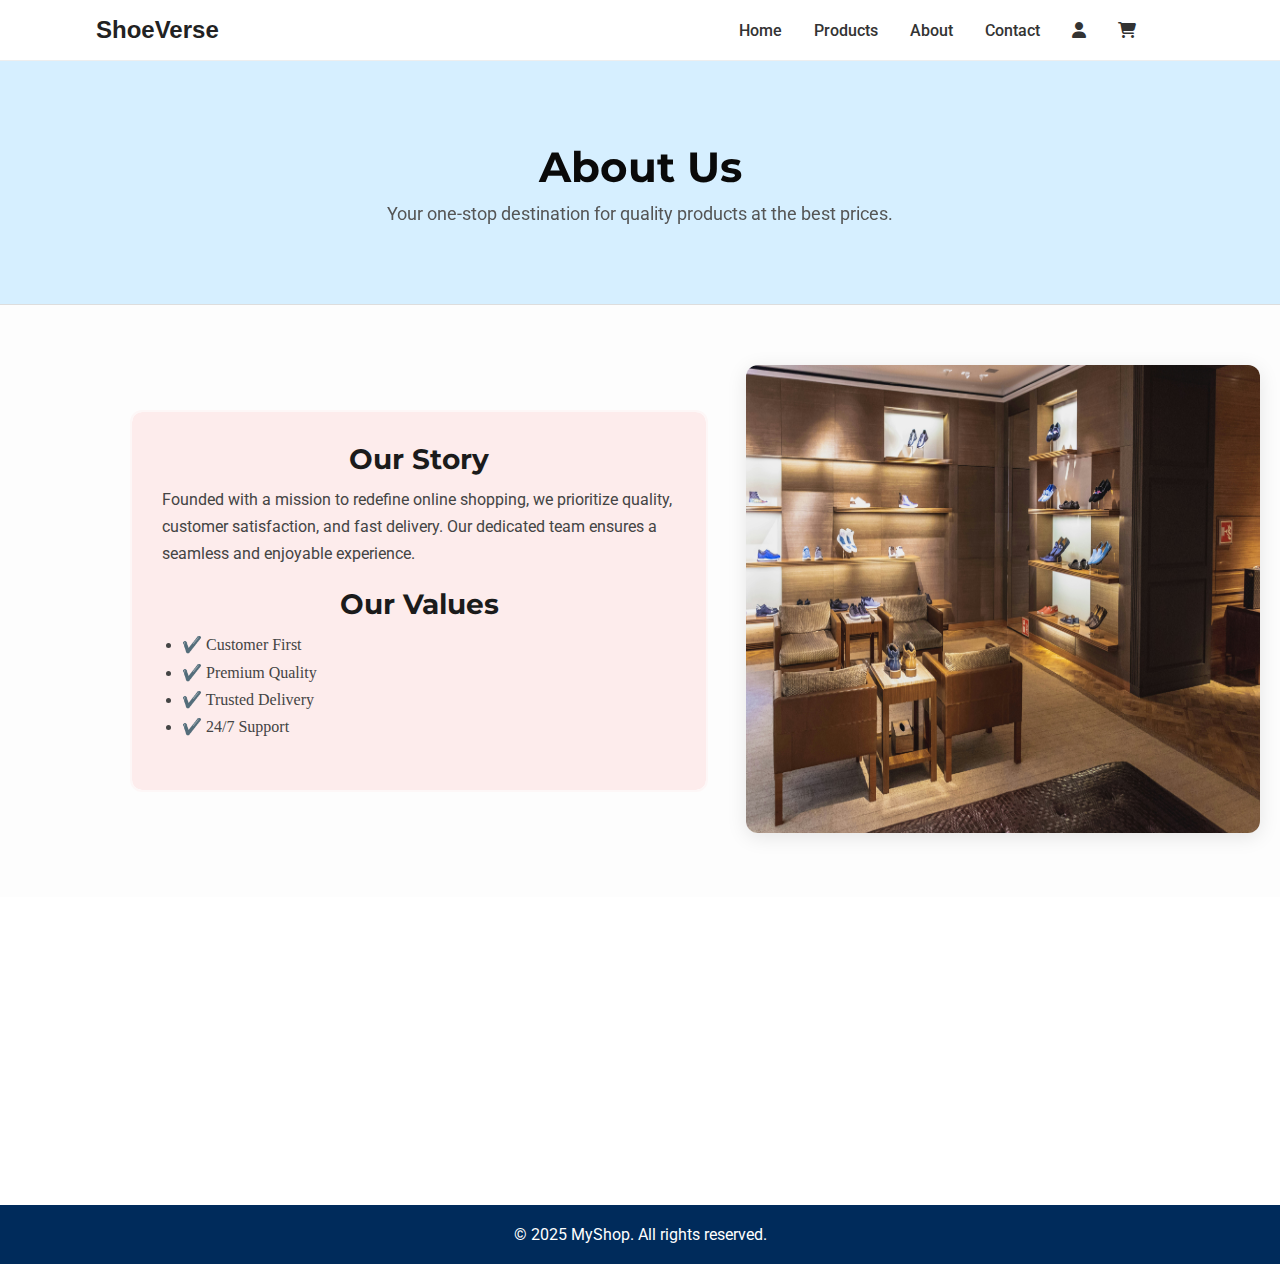
<file: about.html>
<!DOCTYPE html>
<html lang="en">
<head>
    <meta charset="UTF-8">
    <meta name="viewport" content="width=device-width, initial-scale=1.0">
    <title>ShoeVerse-About</title>
    <link rel="stylesheet" href="style.css">
    <link rel="stylesheet" href="https://cdnjs.cloudflare.com/ajax/libs/font-awesome/6.5.0/css/all.min.css">
    <link href="https://unpkg.com/aos@2.3.4/dist/aos.css" rel="stylesheet">
    <link href="https://fonts.googleapis.com/css2?family=Montserrat:wght@500;700&family=Roboto:wght@400;500&display=swap" rel="stylesheet">
</head>
<body>
    <!--------  Navbar Section----->
<header class="navbar">
  <div class="logo">ShoeVerse</div>
  <nav class="nav-links" id="navLinks">
    <a href="index.html">Home</a>
    <a href="products.html">Products</a>
    <a href="about.html">About</a>
    <a href="contact.html">Contact</a>
    <a href="login.html"><i class="fas fa-user"></i></a>
    <a href="cart.html"><i class="fas fa-shopping-cart"></i></a>
  </nav>
  <div class="menu-icon" id="menuIcon">
    <i class="fas fa-bars"></i>
  </div>
</header>

 <section class="about-hero" data-aos="fade-down">
    <div class="container">
      <h1 data-aos="fade-right" data-aos-duration="1000">About Us</h1>
      <p data-aos="fade-right" data-aos-duration="1000">Your one-stop destination for quality products at the best prices.</p>
    </div>
  </section>

   <section class="about-content">
    <div class="container">
      <div class="about-info" data-aos="fade-right">
        <h2>Our Story</h2>
        <p>
          Founded with a mission to redefine online shopping, we prioritize quality, customer satisfaction, and fast delivery. Our dedicated team ensures a seamless and enjoyable experience.
        </p>
        <h2>Our Values</h2>
        <ul>
          <li>✔️ Customer First</li>
          <li>✔️ Premium Quality</li>
          <li>✔️ Trusted Delivery</li>
          <li>✔️ 24/7 Support</li>
        </ul>
      </div>
      <div class="about-image" data-aos="fade-left">
        <img src="about.jpg" alt="About Us">
      </div>
    </div>
  </section>


   <section class="reviews-section" data-aos="zoom-in">
    <div class="container">
      <h2 class="section-title">What Our Customers Say</h2>
      <div class="reviews">
        <div class="review-card">
          <p>"Amazing service and fast delivery. Highly recommended!"</p>
          <h4>- Sarah Ali</h4>
        </div>
        <div class="review-card">
          <p>"The product quality is top-notch. I’ll definitely order again!"</p>
          <h4>- Ahmed Khan</h4>
        </div>
        <div class="review-card">
          <p>"Very professional team. Quick support and seamless experience."</p>
          <h4>- Zainab Shah</h4>
        </div>
      </div>
    </div>
  </section>


<!-- Footer -->
  <footer class="footer">
    <p>&copy; 2025 MyShop. All rights reserved.</p>
  </footer>

    <script src="https://unpkg.com/aos@2.3.4/dist/aos.js">
    
    </script>
    <script>
         AOS.init();
    </script>
    <script src="script.js"></script>
</body>
</html>
</file>
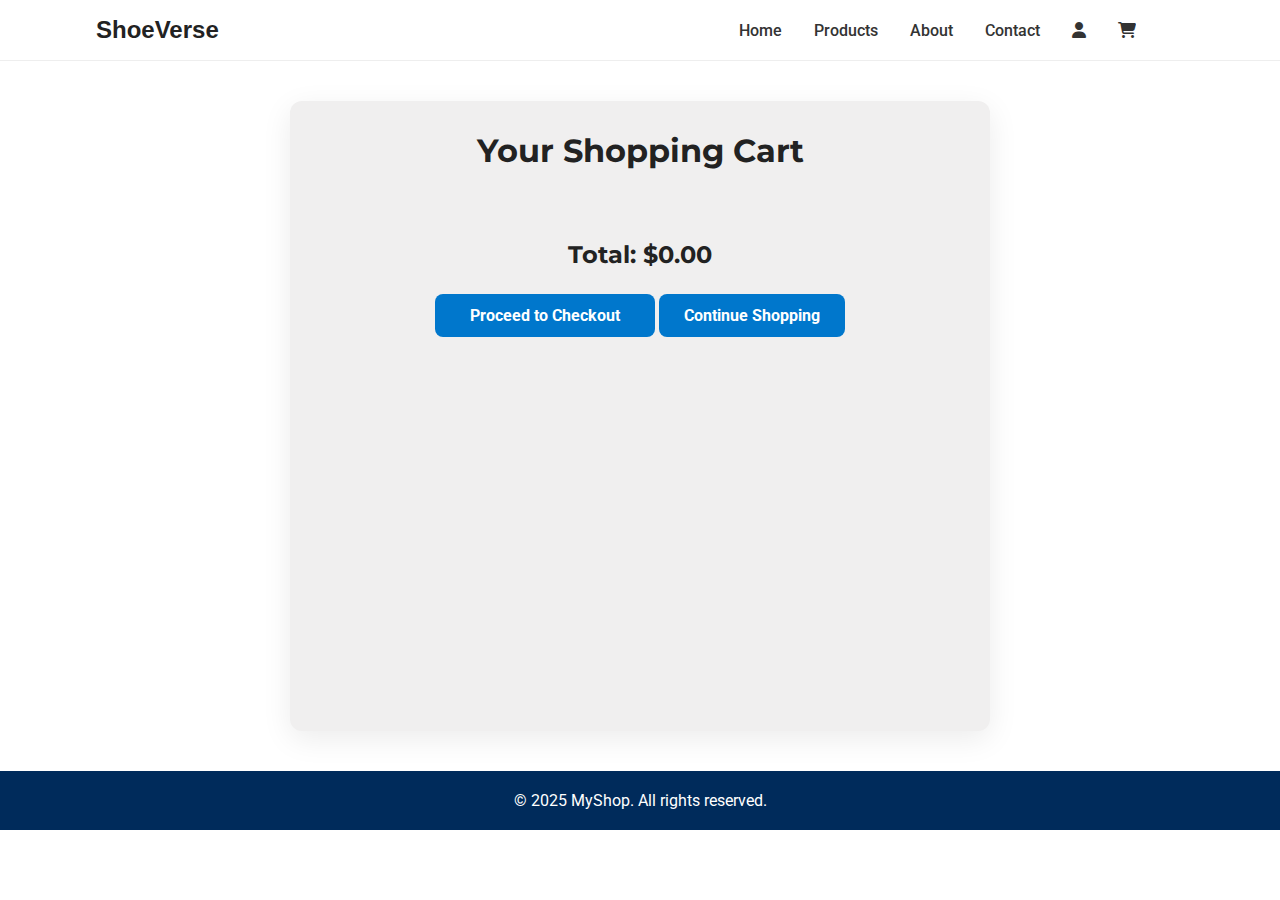
<file: cart.html>
<!DOCTYPE html>
<html lang="en">
<head>
    <meta charset="UTF-8">
    <meta name="viewport" content="width=device-width, initial-scale=1.0">
    <title>Add to Cart</title>
     <link rel="stylesheet" href="style.css">
    <link rel="stylesheet" href="https://cdnjs.cloudflare.com/ajax/libs/font-awesome/6.5.0/css/all.min.css">
    <link href="https://unpkg.com/aos@2.3.4/dist/aos.css" rel="stylesheet">
    <link href="https://fonts.googleapis.com/css2?family=Montserrat:wght@500;700&family=Roboto:wght@400;500&display=swap" rel="stylesheet">
</head>
<body>
<header class="navbar">
  <div class="logo">ShoeVerse</div>
  <nav class="nav-links" id="navLinks">
    <a href="index.html">Home</a>
    <a href="products.html">Products</a>
    <a href="about.html">About</a>
    <a href="contact.html">Contact</a>
    <a href="login.html"><i class="fas fa-user"></i></a>
    <a href="cart.html"><i class="fas fa-shopping-cart"></i></a>
  </nav>
  <div class="menu-icon" id="menuIcon">
    <i class="fas fa-bars"></i>
  </div>
</header>

 <main class="cart-container">
    <h2>Your Shopping Cart</h2>
    <div id="cart-items" class="cart-items">
    
    </div>
    <div class="cart-summary">
      <h3>Total: <span id="total-price">$0.00</span></h3>
      <div class="btns">
      <button class="btn checkout-btn">Proceed to Checkout</button>
      <a href="products.html" class="btn continue-btn">Continue Shopping</a></div>
      </div>

    </div>
  </main>



<footer class="footer">
    <p>&copy; 2025 MyShop. All rights reserved.</p>
  </footer>

    <script src="https://unpkg.com/aos@2.3.4/dist/aos.js">
    
    </script>
    <script>
         AOS.init();
    </script>
    <script src="cart.js"></script>
    <script src="script.js"></script>
</body>
</html>
</file>
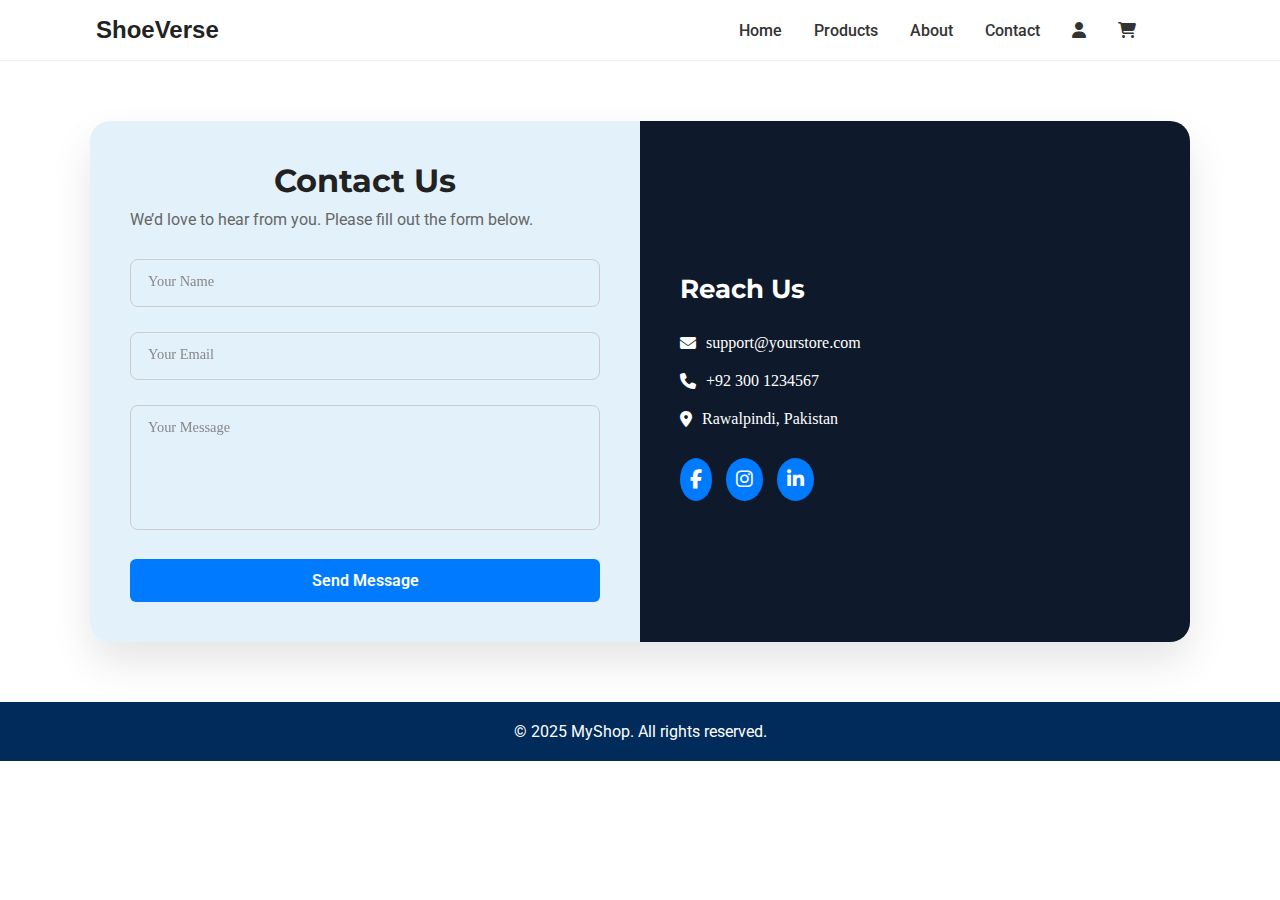
<file: contact.html>
<!DOCTYPE html>
<html lang="en">
<head>
    <meta charset="UTF-8">
    <meta name="viewport" content="width=device-width, initial-scale=1.0">
    <title>Contact Us</title>
     <link rel="stylesheet" href="style.css">
    <link rel="stylesheet" href="https://cdnjs.cloudflare.com/ajax/libs/font-awesome/6.5.0/css/all.min.css">
    <link href="https://unpkg.com/aos@2.3.4/dist/aos.css" rel="stylesheet">
    <link href="https://fonts.googleapis.com/css2?family=Montserrat:wght@500;700&family=Roboto:wght@400;500&display=swap" rel="stylesheet">
</head>
<body>

    <header class="navbar">
  <div class="logo">ShoeVerse</div>
  <nav class="nav-links" id="navLinks">
    <a href="index.html">Home</a>
    <a href="products.html">Products</a>
    <a href="about.html">About</a>
    <a href="contact.html">Contact</a>
    <a href="login.html"><i class="fas fa-user"></i></a>
    <a href="cart.html"><i class="fas fa-shopping-cart"></i></a>
  </nav>
  <div class="menu-icon" id="menuIcon">
    <i class="fas fa-bars"></i>
  </div>
</header>

 <section class="contact-container" data-aos="fade-up">
    <div class="form-section">
      <h2>Contact Us</h2>
      <p>We’d love to hear from you. Please fill out the form below.</p>
      <form id="contactForm">
        <div class="form-group">
          <input type="text" id="name" required />
          <label for="name">Your Name</label>
        </div>
        <div class="form-group">
          <input type="email" id="email" required />
          <label for="email">Your Email</label>
        </div>
        <div class="form-group">
          <textarea id="message" rows="5" required></textarea>
          <label for="message">Your Message</label>
        </div>
        <button type="submit">Send Message</button>
      </form>
    </div>

    <div class="info-section">
      <h3>Reach Us</h3>
      <div class="info-item"><i class="fas fa-envelope"></i> support@yourstore.com</div>
      <div class="info-item"><i class="fas fa-phone"></i> +92 300 1234567</div>
      <div class="info-item"><i class="fas fa-map-marker-alt"></i> Rawalpindi, Pakistan</div>
      <div class="social-icons">
        <a href="#"><i class="fab fa-facebook-f"></i></a>
        <a href="#"><i class="fab fa-instagram"></i></a>
        <a href="#"><i class="fab fa-linkedin-in"></i></a>
      </div>
    </div>
  </section>
    

<!-- Footer -->
  <footer class="footer">
    <p>&copy; 2025 MyShop. All rights reserved.</p>
  </footer>

    <script src="https://unpkg.com/aos@2.3.4/dist/aos.js">
    
    </script>
    <script>
         AOS.init();
    </script>
    <script src="script.js"></script>
    <script src="contact.js"></script>
</body>
</html>
</file>
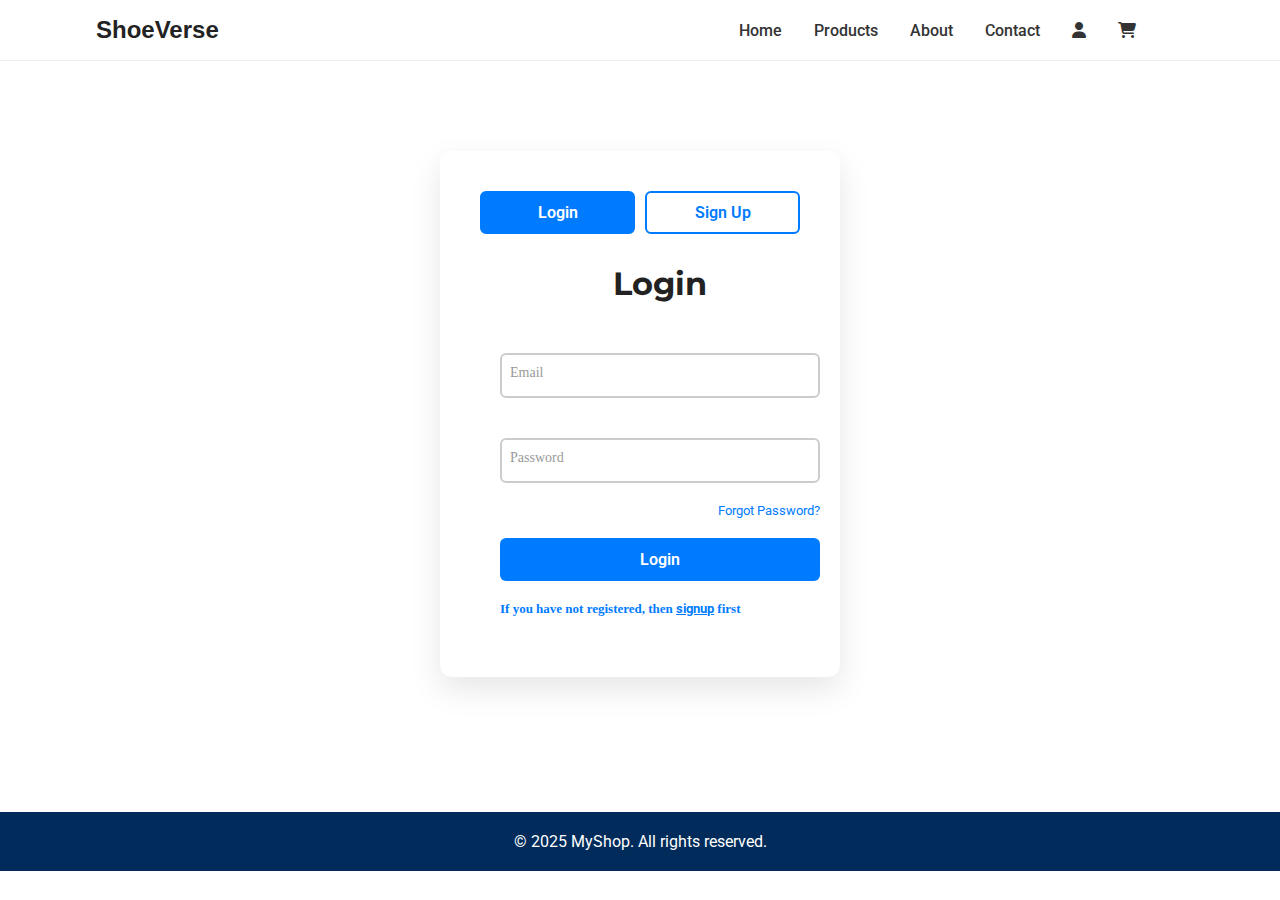
<file: login.html>
<!-- Only the input name/class attributes are updated -->
<!-- Full login.html with fixed input names -->

<!DOCTYPE html>
<html lang="en">
<head>
  <meta charset="UTF-8" />
  <meta name="viewport" content="width=device-width, initial-scale=1.0"/>
  <title>Login/Sign Up</title>
  <link rel="stylesheet" href="style.css" />
  <link rel="stylesheet" href="https://cdnjs.cloudflare.com/ajax/libs/font-awesome/6.5.0/css/all.min.css" />
  <link href="https://unpkg.com/aos@2.3.4/dist/aos.css" rel="stylesheet" />
  <link href="https://fonts.googleapis.com/css2?family=Montserrat:wght@500;700&family=Roboto:wght@400;500&display=swap" rel="stylesheet"/>
</head>
<body>

<header class="navbar">
  <div class="logo">ShoeVerse</div>
  <nav class="nav-links" id="navLinks">
    <a href="index.html">Home</a>
    <a href="products.html">Products</a>
    <a href="about.html">About</a>
    <a href="contact.html">Contact</a>
    <a href="login.html"><i class="fas fa-user"></i></a>
    <a href="cart.html"><i class="fas fa-shopping-cart"></i></a>
  </nav>
  <div class="menu-icon" id="menuIcon">
    <i class="fas fa-bars"></i>
  </div>
</header>

<div class="auth-container">
  <div class="toggle-buttons">
    <button id="loginBtn" class="toggle active">Login</button>
    <button id="signupBtn" class="toggle">Sign Up</button>
  </div>

  <div class="auth-form">
    <!-- Login Form -->
    <form id="loginForm" class="form active">
      <h2>Login</h2>
      <div class="input-group">
        <input type="email" name="login-email" class="login-email" required />
        <label>Email</label>
      </div>
      <span class="msg"></span>
      <div class="input-group">
        <input type="password" name="login-password" class="login-password" required />
        <label>Password</label>
        <span class="msg"></span>
      </div>
      <a href="#" class="forgot-password">Forgot Password?</a>
      <button type="submit">Login</button>
      <span class="signup-msg"><b>If you have not registered, then <a href="login.html">signup</a> first</b></span>
    </form>

    <!-- Signup Form -->
    <form id="signupForm" class="form">
      <h2>Sign Up</h2>
      <div class="input-group">
        <input type="text" name="signup-name" class="signup-name" required />
        <label>Full Name</label>
      </div>
      <span class="msg"></span>
      <div class="input-group">
        <input type="email" name="signup-email" class="signup-email" required />
        <label>Email</label>
      </div>
      <span class="msg"></span>
      <div class="input-group">
        <input type="password" name="signup-password" class="signup-password" required />
        <label>Password</label>
      </div>
      <span class="msg"></span>
      <button type="submit">Sign Up</button>
    </form>
  </div>
</div>

<footer class="footer">
  <p>&copy; 2025 MyShop. All rights reserved.</p>
</footer>

<script src="https://unpkg.com/aos@2.3.4/dist/aos.js"></script>
<script>AOS.init();</script>
<!-- <script src="../public/js/login.js"></script> -->
 <script src="login.js"></script>
<script src="script.js"></script>

</body>
</html>
</file>
<file: style.css>
*{
    margin: 0;
    padding: 0;
    box-sizing: border-box;
}
h1, h2, h3 {
  font-family: 'Montserrat', sans-serif;
}

p, a, button {
  font-family: 'Roboto', sans-serif;
}

/* Navbar Section */
.navbar {
  position: sticky;
  top: 0;
  background: #fff;
  display: flex;
  justify-content: space-between;
  align-items: center;
  padding: 1rem 2rem;
  z-index: 1000;
  border-bottom: 1px solid #eee;
  font-family: 'Poppins', sans-serif;
}

.logo {
  font-size: 1.5rem;
  font-weight: 700;
  color: #222;
  margin-left: 4rem;
  cursor: pointer;
}

.nav-links {
  display: flex;
  gap: 2rem;
  align-items: center;
  margin-right: 7rem;
}

.nav-links a {
  text-decoration: none;
  color: #333;
  font-weight: 500;
  transition: color 0.3s ease;
   transition: transform 0.3s ease;
}

.nav-links a:hover {
  color: rgba(255, 71, 71, 0.7);
  border-bottom: 2px solid rgba(255, 71, 71, 0.7);
  transform: translateY(-3px);
  
}

.menu-icon {
  display: none;
  font-size: 1.5rem;
  cursor: pointer;
}


/* Hero Section */
.hero {
  display: flex;
  justify-content: space-between;
  align-items: center;
  padding: 60px 10%;
  background: #d6efff;
  color: white;
  flex-wrap: wrap;
  height: 70vh;
  gap: 30px;
}

/* Left Content */
.hero-content {
  flex: 1 1 45%;
}

.hero-content h1 {
  font-size: 48px;
  margin-top: 8vh;
  margin-bottom: 15px;
  color: #002B5B;
}

.hero-content p {
  font-size: 18px;
  margin-bottom: 30px;
  color: #333333;
}

.btn {
  padding: 12px 30px;
  background: #ff4747;
  color: white;
  border-radius: 25px;
  text-decoration: none;
  font-weight: bold;
  transition: transform 0.3s ease;
}

.btn:hover {
  background: #e33434;
}

/* Right Slider */
.hero-slider {
  flex: 1 1 45%;
  max-width: 500px;
  height: 80%;
  overflow: hidden;
  border-radius: 10px;
  display: flex;
  align-items: center;
  justify-content: center;
}

.slides {
  display: flex;
  width: 400%; /* 4 slides */
  height: 100%;
  animation: slide 20s infinite;
}

.slides img {
  width: 100%;
  height: 100%;
  object-fit: cover;
  flex-shrink: 0;
  border-radius: 0px;
}

/* Featured Products */
.featured-products {
  padding: 60px 10%;
  text-align: center;
  background: #f7f9fc;
}

.featured-products h2 {
  font-size: 32px;
  margin-bottom: 40px;
  color: #002B5B;
}

.product-grid {
  display: grid;
  grid-template-columns: repeat(auto-fit, minmax(220px, 1fr));
  gap: 30px;
}

.product-card {
  background: white;
  padding: 20px;
  border-radius: 12px;
  box-shadow: 0 4px 12px rgba(0,0,0,0.1);
}

.product-card img {
  width: 100%;
  height: 180px;
  object-fit: cover;
  border-radius: 8px;
}

.product-card h3 {
  margin: 15px 0 5px;
  font-size: 18px;
}

.product-card p {
  color: #333;
  margin-bottom: 10px;
}

.product-card button {
  padding: 10px 20px;
  background: #002B5B;
  color: white;
  border: none;
  border-radius: 20px;
  cursor: pointer;
}

.product-card button:hover {
  background: #00509d;
}

/* Footer */
.footer {
  text-align: center;
  padding: 20px;
  background: #002B5B;
  color: white;
}

/* Animation keyframes */
@keyframes slide {
  0%, 20%   { transform: translateX(0); }
  25%, 45%  { transform: translateX(-100%); }
  50%, 70%  { transform: translateX(-200%); }
  75%, 95%  { transform: translateX(-300%); }
  100%      { transform: translateX(0); }
}

/* Products page */

.filters {
  display: flex;
  justify-content: space-between;
  align-items: center;
  flex-wrap: wrap;
  gap: 15px;
  padding: 20px 40px;
  background-color: #f9f9f9;
  border-bottom: 1px solid #ddd;
  border-radius: 10px;
  margin: 20px 40px;
}


.filters input[type="text"] {
  flex: 1;
  min-width: 200px;
  padding: 10px 15px;
  border: 1px solid #ccc;
  border-radius: 8px;
  font-size: 1rem;
  transition: border-color 0.3s;
}

.filters input[type="text"]:focus {
  border-color: #007bff;
  outline: none;
}


.filters select {
  padding: 10px 15px;
  font-size: 1rem;
  border: 1px solid #ccc;
  border-radius: 8px;
  min-width: 150px;
  background-color: #fff;
  transition: border-color 0.3s;
}

.filters select:focus {
  border-color: #007bff;
  outline: none;
}

.product-page {
  padding: 60px 10%;
  background-color: #f8faff;
  text-align: center;
}

.section-title {
  font-size: 36px;
  color: #002b5b;
  margin-bottom: 40px;
}

.product-grid {
  display: grid;
  grid-template-columns: repeat(auto-fit, minmax(230px, 1fr));
  gap: 20px;
  margin-top: 30px;
}

.product-card {
  background: #fff;
  padding: 15px;
  border-radius: 10px;
  box-shadow: 0 2px 10px rgba(0,0,0,0.1);
  text-align: center;
  transition: 0.3s ease;
  display: flex;
  flex-direction: column;
  justify-content: space-between;
  height: 100%;
}

.product-card img {
  width: 100%;
  height: 200px;
  object-fit: cover;
  border-radius: 8px;
}
.show-result {
  display: grid;
  opacity: 1;
  transform: scale(1);
  transition: all 0.3s ease-in-out;
}

.product-card.hidden {
  display: none !important;
}



.hidden {
  display: none ;
}



.product-card h3 {
  font-size: 18px;
  margin: 10px 0;
  color: #002b5b;
}

.product-card p {
  color: #555;
  margin-bottom: 10px;
}

.product-card button {
  padding: 10px 20px;
  background-color: #ff4747;
  color: white;
  border: none;
  border-radius: 25px;
  cursor: pointer;
  transition: background-color 0.3s ease;
}

.product-card button:hover {
  background-color: #e33434;
}

/* about */
.about-hero {
  background: #d6efff;
  padding: 80px 20px;
  text-align: center;
  border-bottom: 1px solid #ddd;
}

.about-hero h1 {
  font-size: 42px;
  color: #0a0a0a;
  margin-bottom: 10px;
}

.about-hero p {
  font-size: 18px;
  color: #555;
}

.about-content {
  padding: 60px 20px;
  background: #fdfdfd;
}

.about-content .container {
  display: flex;
  flex-wrap: wrap;
  gap: 40px;
  align-items: center;
  justify-content: space-between;
}

.about-info {
  flex: 1;
  max-width: 600px;
  padding: 30px;
  background-color: #fdecec;
  margin-left: 7rem;
  outline: 2px solid #fdf7f7;
  border-radius: 10px;
  box-shadow: 10px #fff;
}


.about-info h2 {
  font-size: 28px;
  margin-bottom: 10px;
  color: #1b1b1b;
}

.about-info p,
.about-info ul {
  font-size: 16px;
  color: #444;
  line-height: 1.7;
  margin-bottom: 20px;
}

.about-info ul {
  padding-left: 20px;
  list-style: disc;
}

.about-image {
  flex: 1;
  text-align: center;
  min-width: 280px;
}

.about-image img {
  width: 100%;
  max-width: 550px;
  border-radius: 12px;
  box-shadow: 0 4px 20px rgba(0,0,0,0.1);
  height: 52vh;
}


.reviews-section {
  background: #f7f9fc;
  padding: 60px 20px;
  text-align: center;
}

.section-title {
  font-size: 32px;
  margin-bottom: 40px;
  color: #222;
}

.reviews {
  display: flex;
  flex-wrap: wrap;
  justify-content: center;
  gap: 30px;
}

.review-card {
  background: white;
  padding: 20px 25px;
  border-radius: 10px;
  box-shadow: 0 0 15px rgba(0,0,0,0.05);
  max-width: 300px;
  transition: transform 0.3s ease;
}

.review-card:hover {
  transform: translateY(-5px);
}

.review-card p {
  font-style: italic;
  font-size: 15px;
  color: #333;
}

.review-card h4 {
  margin-top: 15px;
  font-weight: bold;
  color: #0d47a1;
}

/* Conatct Page*/
.contact-container {
  display: flex;
  flex-wrap: wrap;
  max-width: 1100px;
  margin: 60px auto;
  background: rgba(255, 255, 255, 0.6);
  backdrop-filter: blur(12px);
  box-shadow: 0 20px 40px rgba(0,0,0,0.1);
  border-radius: 20px;
  overflow: hidden;
}

.form-section, .info-section {
  flex: 1;
  min-width: 300px;
  padding: 40px;
}

.form-section{
  background-color: #e3f1fa;
}

.form-section h2 {
  font-size: 2rem;
  margin-bottom: 10px;
}

.form-section p {
  color: #666;
  margin-bottom: 30px;
}

.form-group {
  position: relative;
  margin-bottom: 25px;
}

.form-group input,
.form-group textarea {
  width: 100%;
  padding: 14px 12px;
  font-size: 1rem;
  border: 1px solid #ccc;
  border-radius: 8px;
  background: transparent;
  outline: none;
  resize: none;
}

.form-group label {
  position: absolute;
  top: 14px;
  left: 14px;
  /* background: white; */
  padding: 0 4px;
  font-size: 0.9rem;
  color: #888;
  pointer-events: none;
  transition: 0.2s;
}

.form-group input:focus + label,
.form-group input:valid + label,
.form-group textarea:focus + label,
.form-group textarea:valid + label {
  top: -10px;
  font-size: 0.75rem;
  color: #007bff;
}

button {
  width: 100%;
  padding: 14px;
  background: #007bff;
  border: none;
  color: white;
  font-size: 1rem;
  border-radius: 8px;
  cursor: pointer;
  transition: 0.3s;
}

button:hover {
  background: #0056b3;
}

.info-section {
  background: #0e1a2b;
  color: white;
  display: flex;
  flex-direction: column;
  justify-content: center;
}

.info-section h3 {
  font-size: 1.6rem;
  margin-bottom: 20px;
}

.info-item {
  margin: 10px 0;
  font-size: 1rem;
  display: flex;
  align-items: center;
  gap: 10px;
}

.social-icons {
  margin-top: 30px;
}

.social-icons a {
  margin-right: 10px;
  font-size: 1.2rem;
  color: white;
  background: #007bff;
  padding: 10px;
  border-radius: 50%;
  transition: 0.3s;
}

.social-icons a:hover {
  background: white;
  color: #007bff;
}


/* login/ Sign up*/
.auth-container {
  background: #fff;
  padding: 40px;
  width: 400px;
  border-radius: 12px;
  box-shadow: 0 12px 32px rgba(0, 0, 0, 0.1);
  transition: all 0.3s ease;
  margin-left: auto;
  margin-right: auto;
  margin-top: 10vh;
  margin-bottom: 15vh;
  /* margin: 40px; */
}

.auth-form span{
  color: red;
  font-size: 12px;
  margin: 0px;
  padding: 0px;
}

#loginForm .signup-msg{
  color: #007bff;
  font-size: 13px;
  font-family: Georgia, 'Times New Roman', Times, serif;
}

#loginForm .signup-msg a{
  color: #007bff;
}
.toggle-buttons {
  display: flex;
  justify-content: center;
  margin-bottom: 30px;
  gap: 10px;
}

.toggle {
  padding: 10px 20px;
  background-color: transparent;
  border: 2px solid #007bff;
  border-radius: 6px;
  color: #007bff;
  font-weight: 600;
  cursor: pointer;
  transition: 0.3s ease;
}

.toggle:hover {
  background-color: #007bff10;
}

.toggle.active {
  background-color: #007bff;
  color: #fff;
}


.auth-form {
  width: 100%;
  margin: 20px;
}

.form {
  display: none;
  flex-direction: column;
  gap: 20px;
}

.form.active {
  display: flex;
}

h2 {
  text-align: center;
  margin-bottom: 10px;
  color: #333;
}

.input-group {
  position: relative;
  width: 100%;
}

.input-group input {
  width: 100%;
  padding: 12px 10px;
  border: 2px solid #ccc;
  border-radius: 6px;
  background: transparent;
  outline: none;
  font-size: 15px;
  transition: border 0.3s ease;
}

.input-group input:focus {
  border-color: #007bff;
}

.input-group label {
  position: absolute;
  top: 12px;
  left: 10px;
  color: #999;
  font-size: 14px;
  pointer-events: none;
  transition: 0.3s ease;
}

.input-group input:focus + label,
.input-group input:valid + label {
  top: -10px;
  left: 8px;
  font-size: 12px;
  background: #fff;
  padding: 0 4px;
  color: #007bff;
}


button[type="submit"] {
  background-color: #007bff;
  color: white;
  border: none;
  padding: 12px;
  border-radius: 6px;
  cursor: pointer;
  font-weight: 600;
  font-size: 16px;
  transition: background-color 0.3s ease;
}

button[type="submit"]:hover {
  background-color: #0056b3;
}

.forgot-password {
  text-align: right;
  font-size: 13px;
  color: #007bff;
  text-decoration: none;
  transition: 0.3s;
}

.forgot-password:hover {
  text-decoration: underline;
}

/* Cart */
.cart-container {
  max-width: 700px;
  margin: 40px auto;
  padding: 30px;
  background: #f0efef;
  border-radius: 12px;
  box-shadow: 0 8px 30px rgba(0, 0, 0, 0.08);
  min-height: 70vh;
  overflow-y: auto;
}

h2 {
  text-align: center;
  font-size: 2rem;
  margin-bottom: 30px;
  color: #222;
}

.cart-items {
  display: flex;
  flex-direction: column;
  gap: 1.5rem;
}

.cart-item {
  display: flex;
  align-items: center;
  gap: 20px;
  padding: 10px;
  border-bottom: 1px solid #ddd;
}

.cart-item-img {
  width: 200px;
  border-radius: 8px;
}

.cart-item-details {
  flex: 1;
}

.cart-item-name {
  font-size: 18px;
  margin: 5px 0;
  color: black;
  font-family:  'Montserrat', sans-serif; 
}

.cart-item-price {
  font-size: 16px;
  color: #747474;
  margin: 5px 0;
}

.quantity-controls {
  display: flex;
  align-items: center;
  gap: 10px;
  margin: 10px 0;
  /* border: 1px solid darkgray; */
}

.qty-btn {
  padding: 5px 10px;
  background-color: #0077cc;
  border: none;
  font-weight: bold;
  cursor: pointer;
  border-radius: 4px;
  width: 20%;
}

.qty-count {
  color: #747474;
  font-size: 16px;
}

.remove-button {
  background-color: transparent;
  color: red;
  border: none;
  cursor: pointer;
  margin-top: 10px;
  font-weight: bold;
  display: flex;
  align-items: center;
  gap: 5px;
  width: 25%;
}

.remove-button:hover{
  background-color: transparent;
}

.cart-summary {
  margin-top: 40px;
  text-align: center;
}

.cart-summary h3 {
  font-size: 1.5rem;
  margin-bottom: 15px;
  color: #222;
}

.btn {
  padding: 12px 25px;
  border: none;
  background: #0077cc;
  color: white;
  border-radius: 8px;
  cursor: pointer;
  transition: 0.3s;
  font-size: 1rem;
  margin-top: 10px;
  width: 220px;
}

.btn:hover {
  background: #005fa3;
}





/* Responsive Design */

/* Width: 930px */
@media (min-width: 769px) and (max-width: 930px) {

  .hero-content{
    width: 100%;
  }

  .hero-content h1 {
    font-size: 39px;
  }



  .hero-slider {
  flex: 1 1 45%;
  max-width: 500px;
  height: 80%;
  overflow: hidden;
  border-radius: 10px;
  display: flex;
  align-items: center;
  justify-content: center;
}
  .nav-links {
    gap: 20px; 
    margin-right: 2rem;
  }

  .nav-links li a {
    font-size: 15px; 
  }

  .logo {
    font-size: 20px; 
    margin-left: 2rem;
  }

  .navbar {
    padding: 15px 25px; 
  }
}


/* Width: 768px */
@media (max-width: 768px) {
  .nav-links {
    position: absolute;
    top: 70px;
    right: 0;
    background: white;
    flex-direction: column;
    width: 200px;
    padding: 1rem;
    box-shadow: 0 2px 10px rgba(0, 0, 0, 0.1);
    display: none;
    margin-right: 0px;
    gap: 1rem;
  }

  .nav-links.show {
    display: flex;
  }
  .logo{
    margin-left: 0.5rem;
  }

  .menu-icon {
    display: block;
  }
   .hero {
    flex-direction: column;
    text-align: center;
  }
  .hero-content{
    width: 100%;
  }

  .hero-content h1 {
    font-size: 36px;
  }

  .hero-slider {
  flex: 1 1 45%;
  max-width: 500px;
  height: 80%;
  overflow: hidden;
  border-radius: 10px;
  display: flex;
  align-items: center;
  justify-content: center;
}

   .contact-container {
    flex-direction: column;
  }

   .auth-container {
    flex-direction: column;
    height: auto;
  }

  .auth-image, .auth-form {
    width: 100%;
  }

  .auth-image {
    height: 200px;
  }
  .about-content {
    flex-direction: column;
    padding: 40px 20px;
    text-align: center;
  }

  .about-image img {
    max-width: 100%;
    margin-bottom: 30px;
  }

  .about-info{
    width: 100%;
    margin-left: 0px;
  }

  .about-info h2 {
    font-size: 24px;
  }

  .about-info p,
  .about-info ul {
    font-size: 14px;
  }

  .about-info ul {
    text-align: left;
    padding-left: 30px;
  }

   .cart-item {
    flex-direction: row;
    /* align-items: flex-start; */
    text-align: left;
    padding: 15px;
  }

  .cart-item-img {
    width: 80%;
    height: auto;
    max-width: 120px;
    margin-bottom: 10px;
  }

  .cart-item-name {
    font-size: 18px;
  }

  .cart-item-price,
  .qty-count {
    font-size: 15px;
  }

  .qty-btn {
    width: 26px;
    height: 26px;
    font-size: 16px;
  }

  .remove-button {
    font-size: 13px;
    padding: 5px 10px;
  }

  

}


@media (max-width: 500px) {
  .auth-container {
    padding: 25px;
  }
  .hero {
    flex-direction: column;
    align-items: center;
    padding: 1rem;
    gap: 1rem;
  }

  .hero-content{
    width: 100%;
  }

  .hero-slider {
  flex: 1 1 45%;
  max-width: 500px;
  height: 80%;
  overflow: hidden;
  border-radius: 10px;
  display: flex;
  align-items: center;
  justify-content: center;
}

  .auth-form h2 {
    font-size: 22px;
  }

  .input-group input {
    padding: 12px 10px;
  }

  .cart-item {
    padding: 10px;
  }

  .cart-item-name {
    font-size: 16px;
  }

  .cart-item-price {
    font-size: 14px;
  }

  .qty-btn {
    width: 24px;
    height: 24px;
    font-size: 14px;
  }

  .remove-button {
    font-size: 12px;
    padding: 4px 8px;
  }

  .btns{
    display: flex;
    flex-direction: column;
    gap: 5px;
  }

  .btn{
    padding: 8px 15px;
  font-size: 0.75rem;
  margin-top: 10px;
  width: 180px;
  margin-left: auto;
  margin-right: auto;
  /* flex-direction: column; */
  }

}

@media(max-width: 400px){
  /* .hero{
    display: flex;
    flex-direction: column-reverse;
  }

  .hero-slider{
    width: 50%;
  } */


   .hero {
    flex-direction: column;
    align-items: center;
    padding: 1rem;
    gap: 1rem;
    
  }

  .hero-content {
    width: 100%;
    text-align: center;

  }
  .hero-slider {
  flex: 1 1 45%;
  max-width: 500px;
  height: 80%;
  overflow: hidden;
  border-radius: 10px;
  display: flex;
  align-items: center;
  justify-content: center;
}

  .hero-slider img{
    width: 100%;
  }

  .hero-content h1 {
    font-size: 1.5rem;
  }

  .hero-content p {
    font-size: 0.95rem;
  }

  .btn {
    padding: 0.6rem 1.2rem;
    font-size: 0.9rem;
    margin-top: 1rem;
  }

  .auth-container {
    width: 100%;
    margin: 1rem auto;
    padding: 1rem;
    border-radius: 0;
  }
  .input-group{
  align-items: center;
  }

  .input-group input{
    margin-left: auto;
    margin-right: auto;
  }

  .toggle-buttons {
    flex-direction: column;
    gap: 0.5rem;
  }

  .toggle {
    width: 100%;
  }

  .input-group label {
    left: 12px;
  }

  button[type="submit"] {
    font-size: 1rem;
  }
  .footer{
    width: 100%;
  }

  #loginForm{
    align-items: center;
  }

}
</file>
